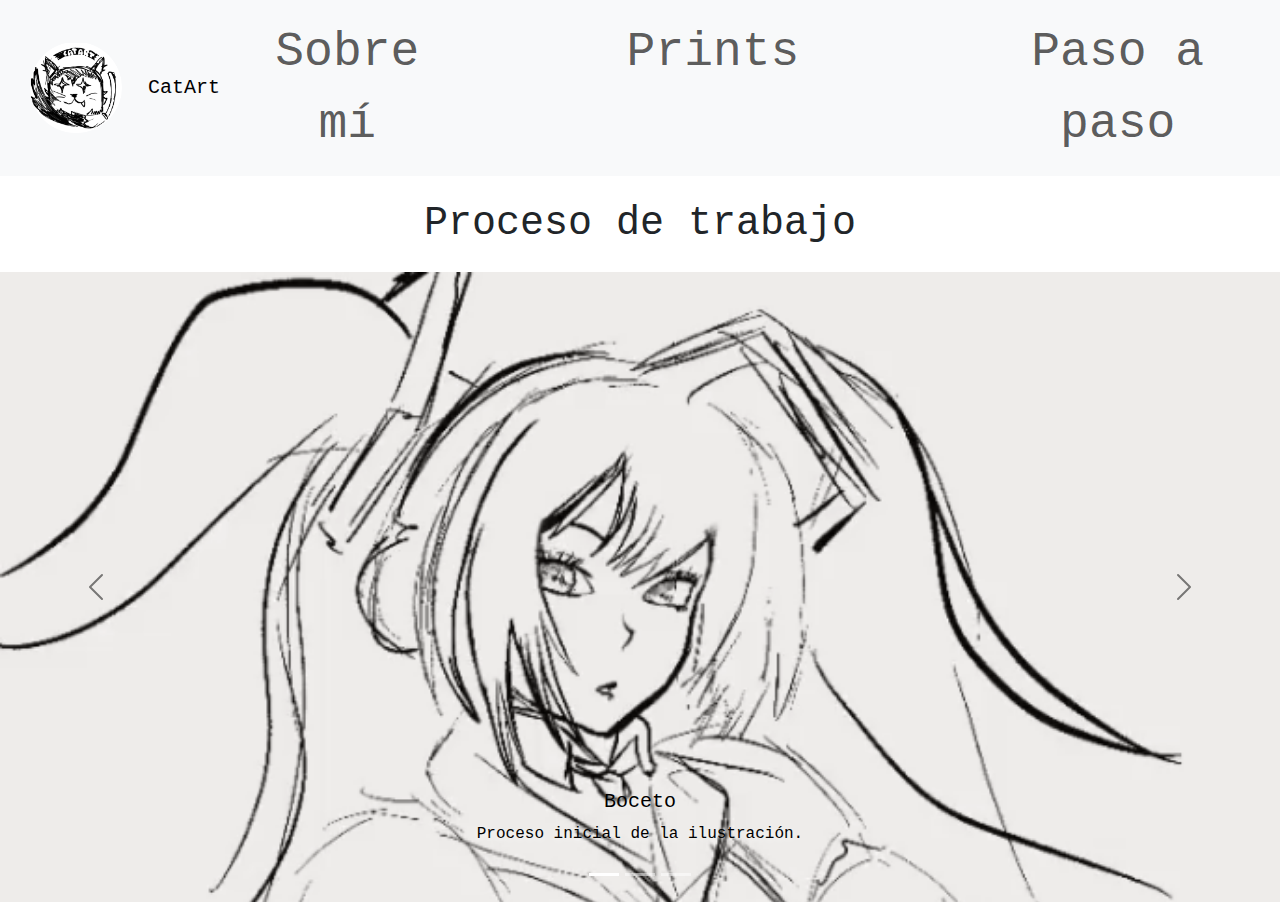
<file: pages/proceso-dibujado.html>
<!DOCTYPE html>
<html lang="en">
<head>
  <meta charset="UTF-8">
  <meta name="viewport" content="width=device-width, initial-scale=1.0">
  <title>Proceso de trabajo</title>
<meta name="description" content="Descubrí el proceso de dibujo e ilustración digital de CatArt paso a paso, desde el boceto inicial hasta la obra final.">

  <link href="https://cdn.jsdelivr.net/npm/bootstrap@5.3.8/dist/css/bootstrap.min.css" rel="stylesheet">
  <link rel="stylesheet" href="../css/style.css">
</head>

<body>

 
<body class="fondo-base">

<header>
  <nav class="navbar navbar-expand-lg bg-body-tertiary sticky-top">
    <div class="container-fluid">

      <a class="navbar-brand d-flex align-items-center gap-2" href="../index.html">
        <img src="../Img/logo-inicio.png" alt="Logo CatArt" class="logotipo">
        <span>CatArt</span>
      </a>

      <button class="navbar-toggler" type="button" data-bs-toggle="collapse"
        data-bs-target="#navbarSupportedContent">
        <span class="navbar-toggler-icon"></span>
      </button>

      <div class="collapse navbar-collapse" id="navbarSupportedContent">
        <ul class="navbar-nav ms-auto mb-2 mb-lg-0 text-center">
          <li class="nav-item">
            <a class="nav-link" href="./sobre-mi.html">Sobre mí</a>
          </li>
          <li class="nav-item">
            <a class="nav-link" href="./prints.html">Prints</a>
          </li>
          <li class="nav-item">
            <a class="nav-link" href="./proceso-dibujado.html">Paso a paso</a>
          </li>
        </ul>
      </div>

    </div>
  </nav>
</header>

  <h1 class="text-center my-4">Proceso de trabajo</h1>

  <div id="carouselExampleCaptions" class="carousel slide" data-bs-ride="carousel">

    <div class="carousel-indicators">
      <button type="button" data-bs-target="#carouselExampleCaptions" data-bs-slide-to="0"
        class="active" aria-current="true"></button>
      <button type="button" data-bs-target="#carouselExampleCaptions" data-bs-slide-to="1"></button>
      <button type="button" data-bs-target="#carouselExampleCaptions" data-bs-slide-to="2"></button>
    </div>

    <div class="carousel-inner">

      <div class="carousel-item active">
        <img src="../Img/Proceso/print 1.png" class="d-block w-100" alt="Boceto">
        <div class="carousel-caption d-block">
          <h5>Boceto</h5>
          <p>Proceso inicial de la ilustración.</p>
        </div>
      </div>

      <div class="carousel-item">
        <img src="../Img/Proceso/print 2.png" class="d-block w-100" alt="Digital">
        <div class="carousel-caption d-block">
          <h5>Segunda correccion de bocetado</h5>
          <p>Correccion de boceto.</p>
        </div>
      </div>

      <div class="carousel-item">
        <img src="../Img/Proceso/print 3.png" class="d-block w-100" alt="Final">
        <div class="carousel-caption d-block">
          <h5>Final</h5>
          <p>Arte lineal con color base.</p>
        </div>
      </div>

    </div>

    <button class="carousel-control-prev" type="button"
      data-bs-target="#carouselExampleCaptions" data-bs-slide="prev">
      <span class="carousel-control-prev-icon"></span>
    </button>

    <button class="carousel-control-next" type="button"
      data-bs-target="#carouselExampleCaptions" data-bs-slide="next">
      <span class="carousel-control-next-icon"></span>
    </button>

  </div>
  <script src="https://cdn.jsdelivr.net/npm/bootstrap@5.3.8/dist/js/bootstrap.bundle.min.js"></script>

</body>
</html>
</file>
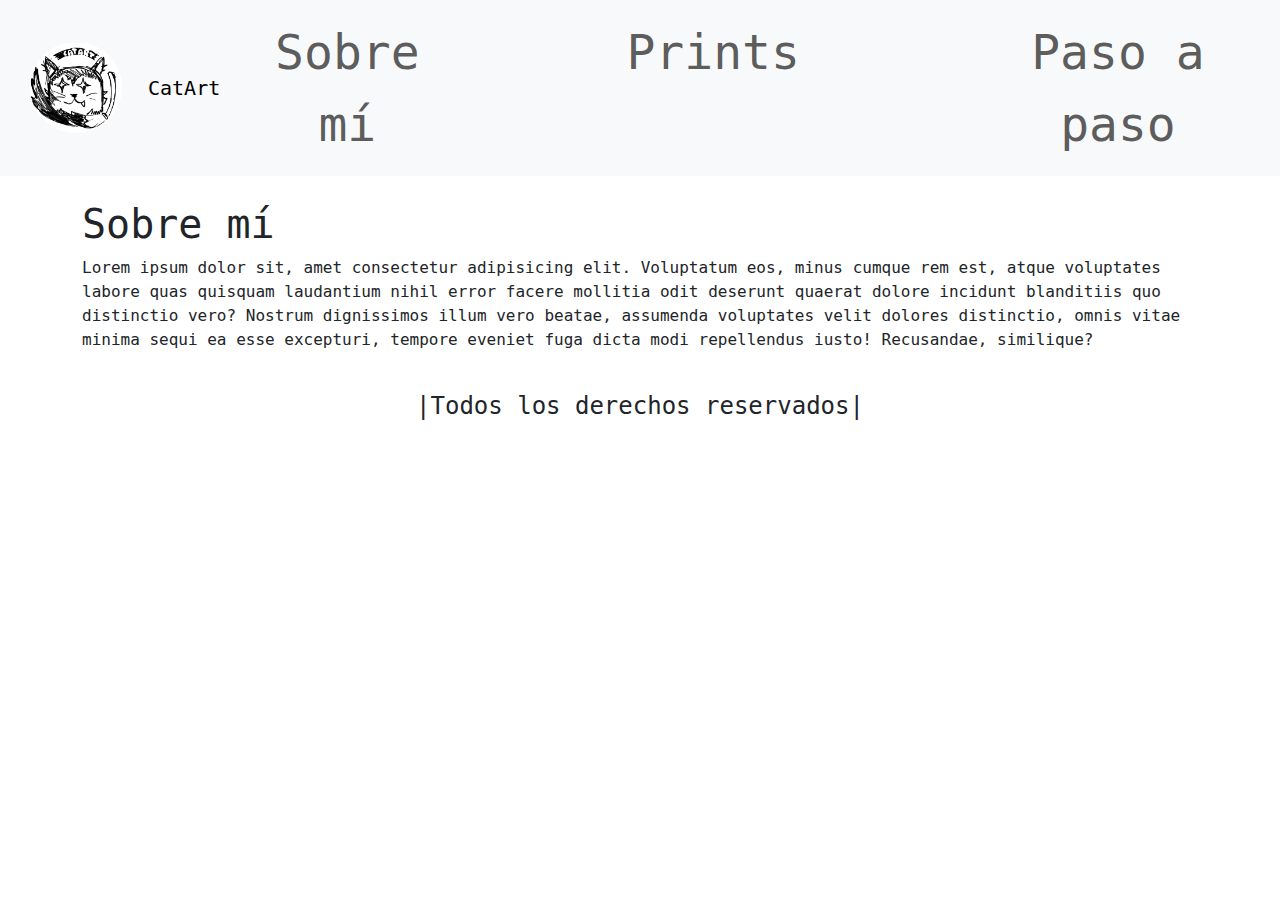
<file: pages/sobre-mi.html>
<!DOCTYPE html>
<html lang="es">
<head>
  <meta charset="UTF-8">
  <meta name="viewport" content="width=device-width, initial-scale=1.0">
  <title>Sobre mí</title>
<meta name="description" content="Conocé al artista detrás de CatArt. Ilustrador digital apasionado por el diseño, el arte visual y la creación de obras con estilo propio.">

  <link href="https://cdn.jsdelivr.net/npm/bootstrap@5.3.8/dist/css/bootstrap.min.css" rel="stylesheet">
  <link rel="stylesheet" href="../css/style.css">
</head>

<body class="fondo-base">

<header>
  <nav class="navbar navbar-expand-lg bg-body-tertiary sticky-top">
    <div class="container-fluid">

      <a class="navbar-brand d-flex align-items-center gap-2" href="../index.html">
        <img src="../Img/logo-inicio.png" alt="Logo CatArt" class="logotipo">
        <span>CatArt</span>
      </a>

      <button class="navbar-toggler" type="button" data-bs-toggle="collapse"
        data-bs-target="#navbarSupportedContent">
        <span class="navbar-toggler-icon"></span>
      </button>

      <div class="collapse navbar-collapse" id="navbarSupportedContent">
        <ul class="navbar-nav ms-auto mb-2 mb-lg-0 text-center">
          <li class="nav-item">
            <a class="nav-link" href="./sobre-mi.html">Sobre mí</a>
          </li>
          <li class="nav-item">
            <a class="nav-link" href="./prints.html">Prints</a>
          </li>
          <li class="nav-item">
            <a class="nav-link" href="./proceso-dibujado.html">Paso a paso</a>
          </li>
        </ul>
      </div>

    </div>
  </nav>
</header>

<main class="container py-4">
  <h1>Sobre mí</h1>
  <p>Lorem ipsum dolor sit, amet consectetur adipisicing elit. Voluptatum eos, minus cumque rem est, atque voluptates labore quas quisquam laudantium nihil error facere mollitia odit deserunt quaerat dolore incidunt blanditiis quo distinctio vero? Nostrum dignissimos illum vero beatae, assumenda voluptates velit dolores distinctio, omnis vitae minima sequi ea esse excepturi, tempore eveniet fuga dicta modi repellendus iusto! Recusandae, similique?</p>
</main>

<footer>
  <h4 class="footersobremi">|Todos los derechos reservados|</h4>
</footer>

<script src="https://cdn.jsdelivr.net/npm/bootstrap@5.3.8/dist/js/bootstrap.bundle.min.js"></script>
</body>

</html>
</file>
<file: css/style.css>
*{
font-family: "Inconsolata", monospace;
}
/*titulo*/
.logotipo {
  width: 8rem;
}
a,ul{
  color: rgb(14, 132, 187);
  text-decoration: none;
    list-style: none;
    display: block;
    font-size: 3rem;
    text-align: center;
    gap: 10rem;
}
/*main*/
.fondoprincipal{
  display: block;
  background-image: url(../Img/fondo/fondo-1.jpg);
  background-repeat: no-repeat;
  background-size: cover;
  background-position: center;
  color: rgb(9, 55, 59);
}
.imagen-1,.imagen-2,.imagen-3,.imagen-4{
  width: 100%;
  height: auto;
  border-radius: 1rem;}
/*footer*/.redes-titulo {
  font-size: 1.5rem;
  margin-bottom: 1rem;
}

.instgram-logo,
.artstation-logo {
  height: 3rem;
  margin: 0 0.5rem;
}

/*html prints*/

/*titulo*/
.titulo-print{
font-size:  2.5rem;
text-align: center;}
/*main*/
.pagina-principal {
  display: grid;
  grid-template-columns: repeat(auto-fit, minmax(280px, 1fr));
  gap: 10px;
}

/*prints-html*/
.print-1,
.print-2,
.print-3,
.print-4 {
  width: 100%;
  border-radius: 1.5rem;}
.buttons{  width: 100%;
  max-width: 20rem;
  justify-self: center;
  padding: 0.8rem;
  font-size: 1.2rem;
  border-radius: 1rem;
  cursor: pointer;
  background-color: rgba(142, 195, 228, 0.735);
  color: rgb(7, 48, 48);
  border-color: rgba(174, 203, 205, 0.114);
  border-radius: 1rem
}
.contenedor-cuadricula {
  display: grid;
  grid-template-columns: repeat(auto-fit, minmax(280px, 1fr));
  gap: 10px;
}
/*html sobre mi*/

.fondo1{
  display: block;
  background-image: url(../Img/fondo/fondo-1.jpg);
  background-repeat: no-repeat;
  background-size: cover;
}
.footersobremi{
text-align: center;}

/* Proceso dibujado */
/* CAROUSEL */
.carousel-item img {
  height: 70vh;
  object-fit: cover;
}
.carousel-item img {
  object-position: center top;
}
.carousel-caption h5,
.carousel-caption p {
  color: #000000;
  text-shadow: 0 2px 6px rgba(255, 255, 255, 0.73);
}
.carousel-control-prev-icon,
.carousel-control-next-icon {
  filter: invert(1);
}
</file>
